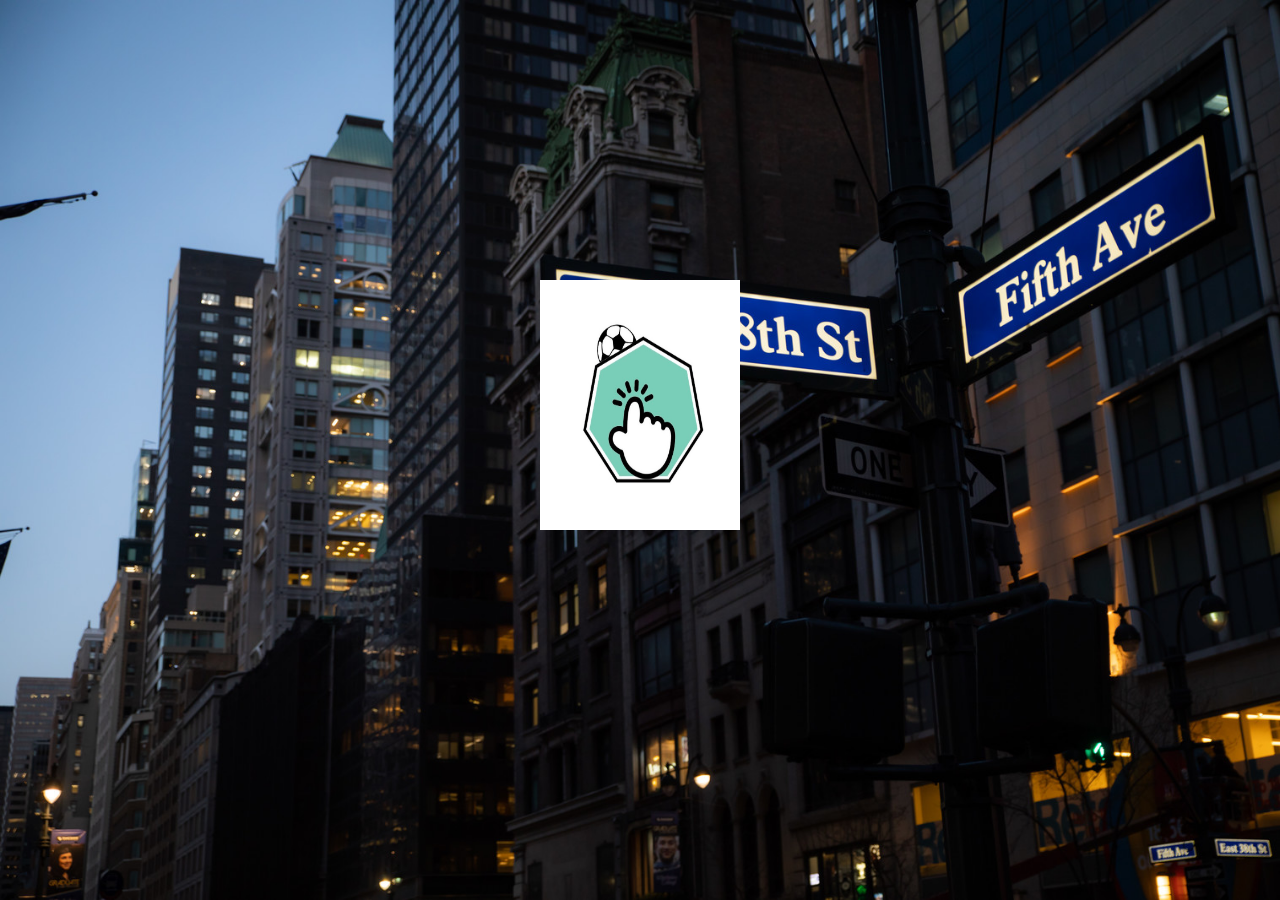
<file: yubitouch_real/index.html>
<!DOCTYPE html>
<html lang="ja">
<head>
<meta charset="UTF-8">
<meta http-equiv="X-UA-Compatible" content="IE=edge">
<title>yubiTouch</title>
<meta name="viewport" content="width=device-width, initial-scale=1">
<meta name="description" content="ここにサイト説明を入れます">
<meta name="keywords" content="キーワード１,キーワード２,キーワード３,キーワード４,キーワード５">
<link rel="stylesheet" href="css/style.css">
<!--[if lt IE 9]>
<script src="https://oss.maxcdn.com/html5shiv/3.7.2/html5shiv.min.js"></script>
<script src="https://oss.maxcdn.com/respond/1.4.2/respond.min.js"></script>
<![endif]-->
</head>

<body class="home">

<!-- <h1 class="logo"><a href="index2.html"><img src="images/logo.png" alt="yubiTouch"></a></h1> -->
<h1 class="logo"><a href="index2.html"><img src="images/logo.jpg" alt="yubiTouch"></a></h1>

</body>
</html>
</file>
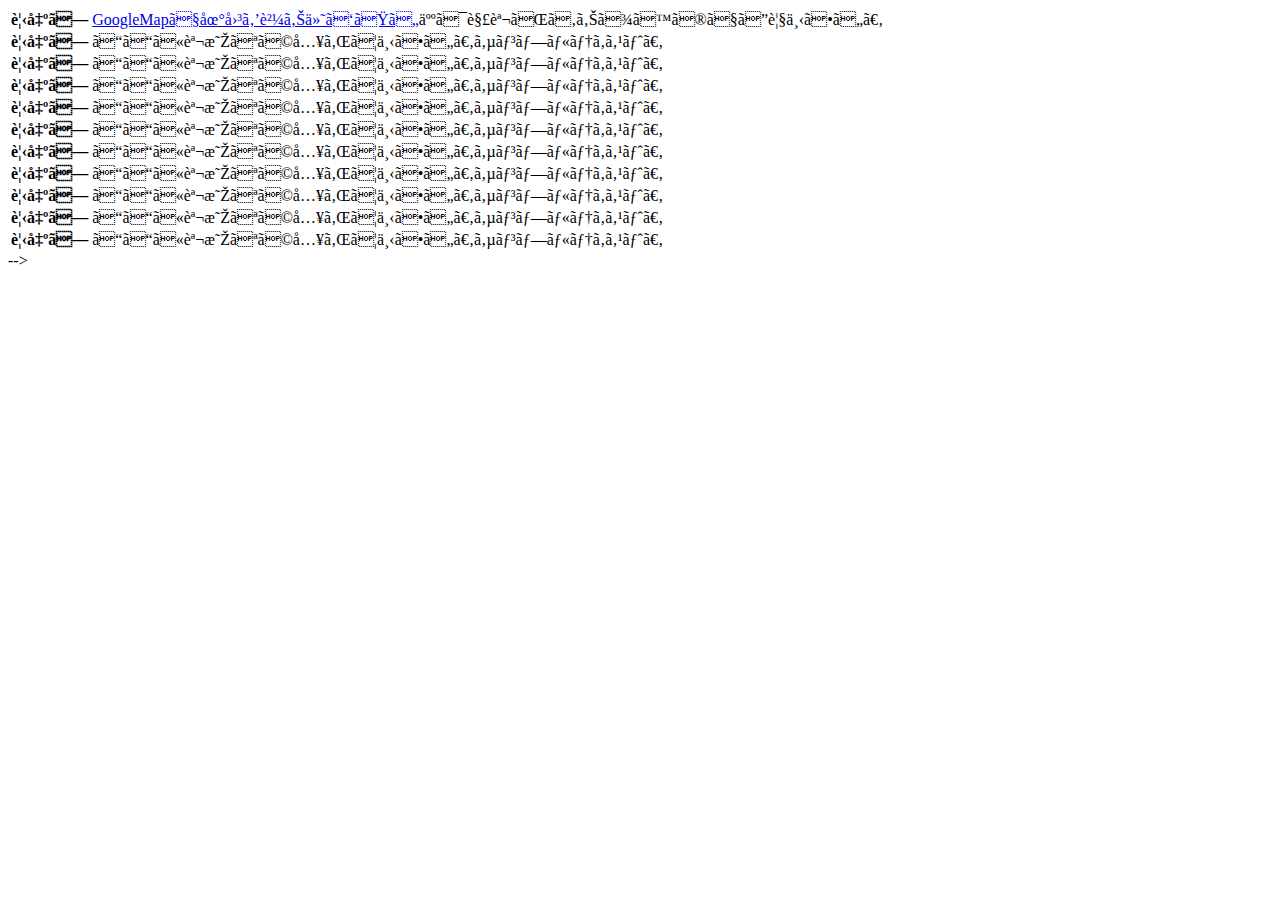
<file: yubitouch_real/access.html>
<!-- <!DOCTYPE html>
<html lang="ja">
<head>
<meta charset="UTF-8">
<meta http-equiv="X-UA-Compatible" content="IE=edge">
<title>企業・ビジネスサイト向け 無料ホームページテンプレート tp_biz51</title>
<meta name="viewport" content="width=device-width, initial-scale=1">
<meta name="description" content="ここにサイト説明を入れます">
<meta name="keywords" content="キーワード１,キーワード２,キーワード３,キーワード４,キーワード５">
<link rel="stylesheet" href="css/style.css">
<script src="js/openclose.js"></script>
<script src="js/fixmenu_pagetop.js"></script>
<!--[if lt IE 9]>
<script src="https://oss.maxcdn.com/html5shiv/3.7.2/html5shiv.min.js"></script>
<script src="https://oss.maxcdn.com/respond/1.4.2/respond.min.js"></script>
<![endif]-->
</head>

<body>


<div id="container">

	<div id="main">
	
	<section>
	
	<h2></h2>
	
	<table class="ta1">
	<tr>
	<th>見出し</th>
	<td><a href="http://template-party.com/file/pickup_googlemap.html" target="_blank">GoogleMapで地図を貼り付けたい</a>人は解説がありますのでご覧下さい。</td>
	</tr>
	<tr>
	<th>見出し</th>
	<td>ここに説明など入れて下さい。サンプルテキスト。</td>
	</tr>
	<tr>
	<th>見出し</th>
	<td>ここに説明など入れて下さい。サンプルテキスト。</td>
	</tr>
	<tr>
	<th>見出し</th>
	<td>ここに説明など入れて下さい。サンプルテキスト。</td>
	</tr>
	<tr>
	<th>見出し</th>
	<td>ここに説明など入れて下さい。サンプルテキスト。</td>
	</tr>
	<tr>
	<th>見出し</th>
	<td>ここに説明など入れて下さい。サンプルテキスト。</td>
	</tr>
	<tr>
	<th>見出し</th>
	<td>ここに説明など入れて下さい。サンプルテキスト。</td>
	</tr>
	<tr>
	<th>見出し</th>
	<td>ここに説明など入れて下さい。サンプルテキスト。</td>
	</tr>
	<tr>
	<th>見出し</th>
	<td>ここに説明など入れて下さい。サンプルテキスト。</td>
	</tr>
	<tr>
	<th>見出し</th>
	<td>ここに説明など入れて下さい。サンプルテキスト。</td>
	</tr>
	<tr>
	<th>見出し</th>
	<td>ここに説明など入れて下さい。サンプルテキスト。</td>
	</tr>
	</table>
	
	</section>
	
	<section id="about">
	
	
	
</body>
</html>  -->
</file>
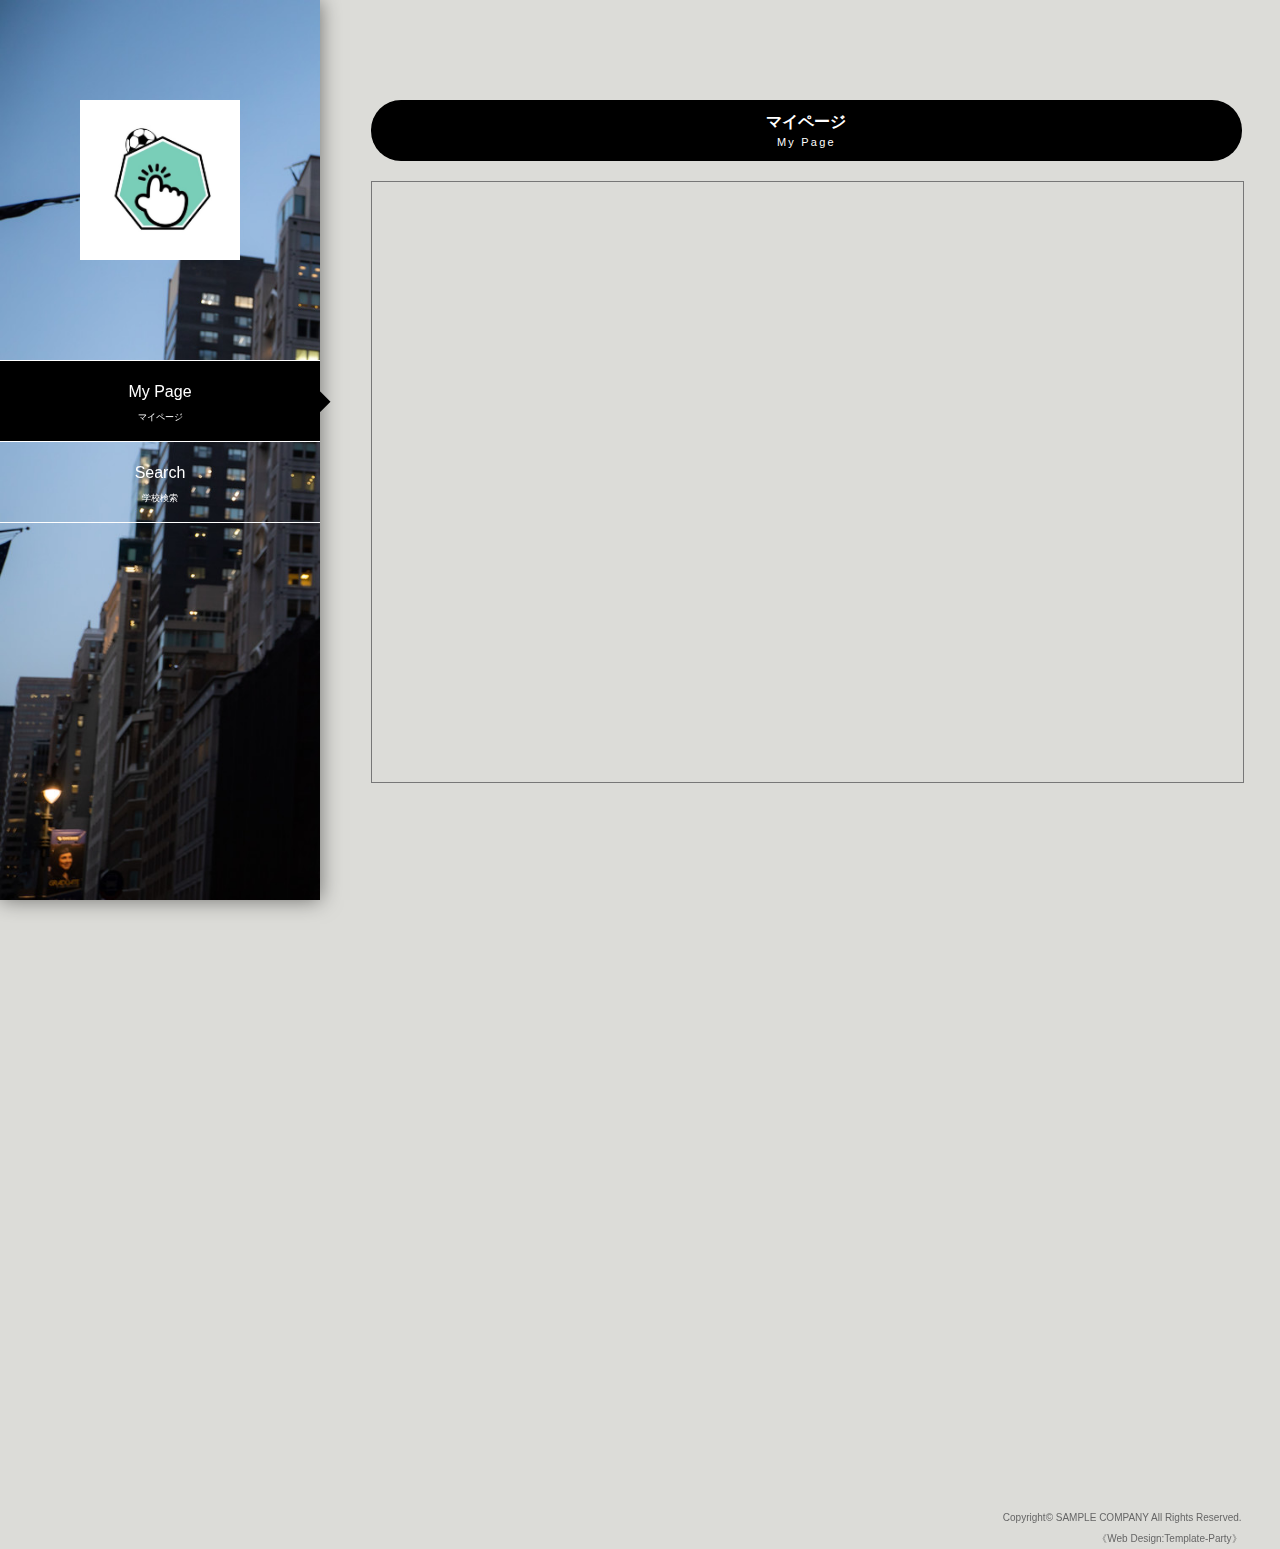
<file: yubitouch_real/index2.html>
<!DOCTYPE html>
<html lang="ja">
<head>
<meta charset="UTF-8">
<meta http-equiv="X-UA-Compatible" content="IE=edge">
<title>yubiTouch</title>
<meta name="viewport" content="width=device-width, initial-scale=1">
<meta name="description" content="ここにサイト説明を入れます">
<meta name="keywords" content="キーワード１,キーワード２,キーワード３,キーワード４,キーワード５">
<link rel="stylesheet" href="css/style.css">
<script src="js/openclose.js"></script>
<script src="js/fixmenu_pagetop.js"></script>


<!--[if lt IE 9]>
<script src="https://oss.maxcdn.com/html5shiv/3.7.2/html5shiv.min.js"></script>
<script src="https://oss.maxcdn.com/respond/1.4.2/respond.min.js"></script>
<![endif]-->
</head>

<body>

<div id="container">

<div id="main">

<section id="new">

<h2>マイページ<span>My Page</span></h2>
<!-- calendar -->
<iframe src="https://calendar.google.com/calendar/embed?height=600&amp;wkst=1&amp;bgcolor=%23ffffff&amp;ctz=Asia%2FTokyo&amp;src=YTMxODUzMzhAZ21haWwuY29t&amp;src=YWRkcmVzc2Jvb2sjY29udGFjdHNAZ3JvdXAudi5jYWxlbmRhci5nb29nbGUuY29t&amp;src=bXNxb2oyNjhvbzJuYWZvamg4Y2VzOGtuYXNAZ3JvdXAuY2FsZW5kYXIuZ29vZ2xlLmNvbQ&amp;src=amEuamFwYW5lc2UjaG9saWRheUBncm91cC52LmNhbGVuZGFyLmdvb2dsZS5jb20&amp;color=%23039BE5&amp;color=%2333B679&amp;color=%237CB342&amp;color=%230B8043&amp;showTitle=0" style="border:solid 1px #777" width="800" height="600" frameborder="0" scrolling="no"></iframe>
<div class="g-calendar">
    <iframe src="https://calendar.google.com/calendar/embedXXXXXXXXXXXXXXXXXXXXXXXXXXXXXXXXXXXXXXXXXXXXXXXXXXXX" style="border-width:0" width="800" height="600" frameborder="0" scrolling="no"></iframe>
</div>
<!-- <p class="r">&raquo;&nbsp;<a href="#">過去ログ</a></p> -->

</section>
<!--/#new-->

<section>

<!-- <h2>あなたの学校のページです<span></span></h2>

<h3>利用規約のご案内</h3> -->
<!-- <p>このテンプレートは、<a href="http://template-party.com/">Template Party</a>にて無料配布している『企業・ビジネスサイト向け 無料ホームページテンプレート tp_biz51』です。必ずダウンロード先のサイトの<a href="http://template-party.com/read.html">利用規約</a>をご一読の上でご利用下さい。</p>
<p><strong class="color1">■HP最下部の著作表示『Web Design:Template-Party』は無断で削除しないで下さい。</strong><br>
わざと見えなく加工する事も禁止です。</p>
<p><strong class="color1">■下部の著作を外したい場合は</strong><br>
<a href="http://template-party.com/">Template-Party</a>の<a href="http://template-party.com/member.html">ライセンス契約</a>を行う事でHP下部の著作を外す事ができます。</p>
<h3>テンプレートに梱包されているjavascriptファイル（jsファイル）について</h3>
<p>当テンプレートに梱包されているjavascriptファイルは全て<a href="http://www.crytus.co.jp/">有限会社クリタス様</a>提供のものです。jsファイルは改変せずにご利用下さい。<br>
また、当サイトのテンプレート「以外」に使いたいなど、「プログラムのみ」を使う場合は<a href="http://template-party.com/free_program/openclose_license.html">こちらの規約</a>をお守り下さい。</p> -->

<!-- <h3>当テンプレートの詳しい使い方は</h3>
<p><a href="about.html#about">こちらをご覧下さい。</a></p> -->

</section>

</div>
<!--/#main-->

<div id="sub">

<h1 class="logo"><a href="index.html"><img src="images/logo.jpg" alt="Logo"></a></h1>

<!--PC用（801px以上端末）メニュー-->
<nav id="menubar">
<ul>
<li class="current"><a href="index2.html">My Page<span>マイページ</span></a></li>
<li><a href="about.html">Search<span>学校検索</span></a></li>
<!-- <li><a href="works.html">Works<span>業務内容</span></a></li>
<li><a href="access.html">Access<span>アクセスマップ</span></a></li> -->
<!-- <li><a href="recruit.html">Recruit<span>やる気のあるスタッフ募集！</span></a></li> -->
</ul>
</nav>

</div>
<!--/#sub-->

<!--PC用（800px以下端末）環境でのみ表示させるブロック-->

<div id="sh-sub">

<h1 class="logo"><a href="index.html"><img src="images/logo.jpg" alt="yubiTouch"></a></h1>

<!--PC用（800px以下端末）メニュー-->
<ul id="menubar-s">
<li class="current"><a href="index2.html">My PageMy Page<span>マイページ</span></a></li>
<li><a href="about.html">Search<span>学校検索</span></a></li>
<!-- <li><a href="works.html">Works<span>業務内容</span></a></li> -->
<!-- <li><a href="access.html">Access<span>アクセスマップ</span></a></li>
<li><a href="recruit.html">Recruit<span>やる気のあるスタッフ募集！</span></a></li> -->
</ul>

</div>
/#sh-sub 
<footer>
<small>Copyright&copy; <a href="index.html">SAMPLE COMPANY</a> All Rights Reserved.</small>
<span class="pr"><a href="http://template-party.com/" target="_blank">《Web Design:Template-Party》</a></span>
</footer>

</div>
<!--/#container-->

<!--ページの上部に戻る「↑」ボタン-->
<p class="nav-fix-pos-pagetop"><a href="#">↑</a></p>

<!--メニュー開閉ボタン-->
<div id="menubar_hdr" class="close"></div>
<!--メニューの開閉処理条件設定　800px以下-->
<script>
if (OCwindowWidth() <= 800) {
	open_close("menubar_hdr", "menubar-s");
}
</script>

</body>
</html>
</file>
<file: yubitouch_real/css/style.css>
@charset "utf-8";

/*全端末（PC・タブレット・スマホ）共通設定
------------------------------------------------------------------------------------------------------------------------------------------------------*/

/*全体の設定
---------------------------------------------------------------------------*/
body,html {width: 100%;height: 100%;}
body {
	margin: 0px;
	padding: 0px;
	color: #666;	/*全体の文字色*/
	font-family:"ヒラギノ角ゴ Pro W3", "Hiragino Kaku Gothic Pro", "メイリオ", Meiryo, Osaka, "ＭＳ Ｐゴシック", "MS PGothic", sans-serif;	/*フォント種類*/
	font-size: 16px;	/*文字サイズ*/
	line-height: 2;		/*行間*/
	background: #dcdcd8;	/*背景色*/
	-webkit-text-size-adjust: none;
}
h1,h2,h3,h4,h5,p,ul,ol,li,dl,dt,dd,form,figure,form {margin: 0px;padding: 0px;font-size: 100%;}
ul {list-style-type: none;}
ol {padding-left: 40px;padding-bottom: 15px;}
img {border: none;max-width: 100%;height: auto;vertical-align: middle;}
table {border-collapse:collapse;font-size: 100%;border-spacing: 0;}
iframe {width: 100%;}

/*リンク（全般）設定
---------------------------------------------------------------------------*/
a {
	color: #666;		/*リンクテキストの色*/
	transition: 0.4s;	/*マウスオン時の移り変わるまでの時間設定。0.4秒。*/
}
a:hover {
	color: #265daa;			/*マウスオン時の文字色*/
	text-decoration: none;	/*マウスオン時に下線を消す設定。残したいならこの１行削除。*/
}

/*トップページ（※index.html）の設定
---------------------------------------------------------------------------*/
body.home {
	background: url(../images/mainimg.jpg) no-repeat left center;	/*背景画像の設定（古いブラウザ用）*/
	background: url(../images/mainimg.jpg) no-repeat left center / cover;	/*背景画像の設定*/
}
/*ロゴ*/
body.home .logo {
	background:none;	/*背景色*/
	text-align: center;	/*ロゴ画像の配置を左右の中央に*/
	padding: 10px;		/*ブロック内の余白*/
	position: relative;	/*下の配置場所を指定する為に必要なスタイル*/
	top: 30%;			/*上から43%の場所に配置*/
	animation-name: home-logo;	/*下のアニメーションで指定しているkeyframesの名前（@keyframes home-logo）*/
	animation-duration: 0.2S;	/*アニメーションの実行時間。0.2秒。*/
	animation-fill-mode: both;
	animation-delay: 1s;	/*１秒遅れてアニメーションをスタートさせる*/
}
body.home .logo img {
	width: 200px;	/*ロゴ画像の幅*/
	height: 250px;
}
/*ロゴのアニメーション*/
@keyframes home-logo {
0% {opacity: 0;transform: scaleY(0);}
100% {opacity: 1;transform: scaleY(1)}
}

/*container。サイト全体を囲むブロック
---------------------------------------------------------------------------*/
#container {
	max-width: 1500px;	/*最大幅の制限。これ以上広がらない。*/
}

/*mainブロック
---------------------------------------------------------------------------*/
#main {
	float: right;	/*右に回り込み*/
	width: 68%;		/*ブロックの幅*/
	margin-top: 100px;	/*上に空けるブロックの外側へのスペース*/
	margin-right: 3%;	/*右に空けるブロックの外側へのスペース*/
}
/*mainブロック内のh2(見出し)タグ*/
#main h2 {
	clear: both;
	margin-bottom: 20px;	/*見出しの下に空けるスペース*/
	text-align: center;		/*文字を中央に*/
	background: #000;		/*背景色*/
	color: #fff;			/*文字色*/
	border-radius: 30px;	/*角丸のサイズ*/
	line-height: 1.5;		/*行間*/
	padding: 10px 30px;		/*上下、左右へのブロック内の余白*/
}
/*mainブロック内のh3(見出し)タグ*/
#main h3 {
	clear: both;
	margin-bottom: 20px;	/*見出しの下に空けるスペース*/
	text-align: center;		/*文字を中央に*/
	border-radius: 30px;	/*角丸のサイズ*/
	border: 2px solid #000;	/*枠線の幅、線種、色*/
	color: #000;			/*文字色*/
	line-height: 1.5;		/*行間*/
	padding: 2px 30px;		/*上下、左右へのブロック内の余白*/
}
/*h2タグとh3タグ内のspanタグ*/
#main h2 span, #main h3 span {
	display: block;
	font-weight: normal;	/*見出しのデフォルトの太字を標準にする設定*/
	font-size: 11px;	/*文字サイズを少し小さめに*/
	letter-spacing: 0.2em;	/*文字間隔を少し広めに*/
}
/*mainブロック内のp(段落)タグ設定*/
#main p {
	padding: 0px 20px 15px;	/*上、左右、下への余白*/
}
#main h2 + p,
#main h3 + p {
	margin-top: -10px;
}
/*mainブロック内のsectin間のスペース*/
#main section + section {
	margin-top: 50px;
}

/*listブロック（works.html内で使用）
---------------------------------------------------------------------------*/
/*ブロック単位の設定*/
.list {
	position: relative;overflow: hidden;
	float: left;	/*左に回り込み*/
	width: 30%;		/*幅*/
	box-shadow: 2px 2px 5px rgba(0,0,0,0.1);	/*ボックスの影。右へ、下へ、広げる幅。0,0,0は黒の事で0.1は10%色がついた状態の事。*/
	line-height: 1.4;	/*行間を少し狭く。デフォルトの値は冒頭の「body」にあります。*/
	margin-left: 2.5%;	/*左に空けるボックスの外側へのスペース。左右間の余白になります。*/
	margin-bottom: 20px;	/*下に空けるボックスの外側へのスペース。上下間の余白になります。*/
	background: #fff;	/*背景色*/
	height: 300px;	/*下の「.list a」のheightの数字と合わせる*/
}
.list a {
	position: relative;overflow: hidden;text-decoration: none;display: block;
	height: 300px;	/*上のの「.list」のheightの数字と合わせる*/
}
/*マウスオン時のlistブロック*/
.list a:hover {
	background: #000;	/*背景色*/
	color: #fff;		/*文字色*/
}
/*リンクを設定した際に出るボックス内の「→」マーク*/
.list a::after {
	content: "→";	/*このテキストを表示させます。変更しても構いませんが機種依存文字は化けるので使わないように。*/
	display: inline-block;text-align: center;
	width: 15px;	/*幅*/
	line-height: 15px;	/*高さ*/
	position: absolute;
	right: 10px;	/*listブロックに対して右から10pxの場所に配置*/
	bottom: 10px;	/*listブロックに対して下から10pxの場所に配置*/
	font-size: 10px;	/*文字サイズ*/
	background: #000;	/*背景色*/
	color: #fff;		/*文字色*/
}
/*「→」マークのマウスオン時*/
.list a:hover::after {
	background: #fff;	/*背景色*/
	color: #000;		/*文字色*/
}
/*listブロック内のh4タグとpタグ共通設定*/
.list h4, .list p {
	padding: 0 !important;
	margin: 0 !important;
}
/*listブロック内のh4タグ*/
.list h4 {
	color: #000;	/*文字色*/
	padding: 10px !important;	/*余白*/
}
/*マウスオン時のh4タグ*/
.list a:hover h4 {
	color: #fff;	/*文字色*/
}
/*listブロック内のpタグ*/
.list p {
	font-size: 11px;	/*文字サイズ*/
	padding: 0 10px 10px !important;	/*上、左右、下への余白*/
}

/*subブロック
---------------------------------------------------------------------------*/
#sub {
	float: left;	/*左に回り込み*/
	width: 25%;		/*ブロックの幅*/
	max-width: 375px;	/*最大幅の制限。これ以上広くならない。*/
	height: 100%;	/*高さ*/
	background: url(../images/mainimg.jpg) no-repeat left center;	/*背景画像の読み込み（古いブラウザ用）*/
	background: url(../images/mainimg.jpg) no-repeat left center / cover;	/*背景画像の読み込み*/
	text-align: center;	/*ブロック内を中央に*/
	position: fixed;	/*画面をスクロールしても固定させる指定*/
	box-shadow: 0px 0px 20px rgba(0,0,0,0.5);	/*ブロックの影。右に、下に、広げる幅、0,0,0は黒の事で0.5は50%色が出た状態。*/
}
/*subブロックのロゴ*/
#sub .logo {
	width: 50%;	/*ロゴ画像の幅*/
	margin: 100px auto;	/*上下、左右へとるスペース*/
}

/*メインメニュー
---------------------------------------------------------------------------*/
/*メニューブロック*/
#menubar {
	border-top: 1px solid #fff;	/*上の線の幅、線種、色*/
}
/*メニュー１個あたりの設定*/
#menubar li {
	border-bottom: 1px solid #fff;	/*下の線の幅、線種、色*/
}
#menubar li a {
	display:  block;text-decoration: none;
	color: #fff;	/*文字色*/
	padding: 15px 5px;	/*上下、左右へのメニュー内の余白*/
	position: relative;	/*下の「■」を配置指定する為に必要なスタイル*/
}
/*説明表記（飾り文字）*/
#menubar li a span {
	display: block;
	font-size: 9px;	/*文字サイズ*/
}
/*マウスオン時と、現在表示中メニューの設定*/
#menubar li a:hover, #menubar li.current a {
	background: #000;	/*背景色*/
}
/*現在表示中のメニューの右側に出る矢印マーク*/
#menubar li.current a::after {
	display: block;
	content: "■";	/*このテキストを表示させています。変更してもOKですが機種依存文字は化けるので使わないで下さい。*/
	color: #000;	/*文字色*/
	font-size: 30px;	/*サイズ*/
	position: absolute;
	right: -10px;	/*上で「position:relative」を指定している「#menubar li a」ブロックに対して右から-10pxの場所に配置*/
	top: 10px;		/*上で「position:relative」を指定している「#menubar li a」ブロックに対して上から10pxの場所に配置*/
	transform: rotate(45deg);	/*45度回転させる*/
}
/*スマホ用メニューを表示させない*/
#menubar-s {display: none;}
/*３本バーアイコンを表示させない*/
#menubar_hdr {display: none;}

/*footerブロック
---------------------------------------------------------------------------*/
footer {
	clear: both;
	text-align: right;	/*右寄せ*/
	padding-top: 50px;	/*上に空ける余白*/
	padding-right: 3%;	/*右に空ける余白*/
	font-size: 12px;	/*文字サイズ*/
}
footer a {text-decoration: none;}
footer .pr {display: block;}

/*「更新情報・お知らせ」ブロック
---------------------------------------------------------------------------*/
/*見出しを含まないお知らせブロック*/
#new dl {
	padding: 0 30px;
}
/*日付設定*/
#new dt {
	float: left;
	width: 9em;		/*幅*/
	letter-spacing: 0.1em;
}
/*記事設定*/
#new dd {
	padding-left: 9em;
}

/*テーブル（ta1）
---------------------------------------------------------------------------*/
/*ta1設定*/
/*　Googleカレンダー埋め込み  */

.g-calendar {
    text-align:center;
    }

/* .g-calendar iframe {
    width:300%;
    max-width:300px;
    height:300px;
    } */

/* @media (min-width: 768px) {
    
.g-calendar iframe {
    height:600px;
    }
        
} */
.ta1 {
	width: 100%;
	margin: 0 auto 20px;
}
.ta1, .ta1 td, .ta1 th {
	border: 1px solid #999;	/*テーブルの枠線の幅、線種、色*/
	background: #fff;	/*背景色*/
	padding: 10px 15px;	/*ボックス内の余白*/
	word-break: break-all;
}
/*テーブル１行目に入った見出し部分*/
.ta1 th.tamidashi {
	width: auto;
	text-align: left;	/*左よせ*/
	background: #eee;	/*背景色*/
}
/*ta1の左側ボックス*/
.ta1 th {
	width: 140px;	/*幅*/
	text-align: center;	/*センタリング*/
	font-weight: normal;
}
/*左側ボックスに画像を入れた場合の設定*/
.ta1 th img {
	width: 100%;
}

/*ページの上部に戻る「↑」ボタン
---------------------------------------------------------------------------*/
@keyframes scroll {
0% {opacity: 0;}
100% {opacity: 1;}
}
/*通常時のボタンは非表示*/
body .nav-fix-pos-pagetop a {
	display: none;
}
/*fixmenu_pagetop.jsで設定している設定値になったら出現するボタンスタイル*/
body.is-fixed-pagetop .nav-fix-pos-pagetop a {
	display: block;text-decoration: none;text-align: center;
	width: 50px;	/*ボタンの幅*/
	line-height: 50px;	/*ボタンの高さ*/
	z-index: 100;
	position: fixed;
	bottom: 20px;	/*ウィンドウの下から20pxの場所に配置*/
	right: 1%;		/*ウィンドウの右から1%の場所に配置*/
	background: #000;	/*背景色（古いブラウザ用）*/
	background: rgba(0,0,0,0.6);	/*背景色。0,0,0は黒の事で0.6は60%色がついた状態。*/
	color: #fff;	/*文字色*/
	border-radius: 50%;	/*角丸指定。50%にすると円形になる。四角形がいいならこの１行削除。*/
	animation-name: scroll;	/*上のアニメーションで指定しているkeyframesの名前（scroll）*/
	animation-duration: 1S;	/*アニメーションの実行時間*/
	animation-fill-mode: forwards;	/*アニメーションの完了後、最後のキーフレームを維持する*/
}
/*マウスオン時の背景色*/
body.is-fixed-pagetop .nav-fix-pos-pagetop a:hover {
	background: #999;
}

/*トップページのNEWアイコン
---------------------------------------------------------------------------*/
.newicon {
	background: #F00;	/*背景色*/
	color: #FFF;		/*文字色*/
	font-size: 70%;		/*文字サイズ*/
	line-height: 1.5;
	padding: 2px 5px;
	border-radius: 2px;
	margin: 5px 5px;
	vertical-align: text-top;
}

/*その他
---------------------------------------------------------------------------*/
.look {background: #c3b5a2;background: rgba(0,0,0,0.1);padding: 5px 10px;border-radius: 4px;}
.mb15,.mb1em {margin-bottom: 15px !important;}
.mb30 {margin-bottom: 30px !important;}
.mb50 {margin-bottom: 50px !important;}
.p0 {padding:0 !important;}
.clear {clear: both;}
ul.disc {padding: 0em 25px 15px;list-style: disc;}
.color1, .color1 a {color: #265daa !important;}
.pr {font-size: 10px;}
.wl {width: 96%;}
.ws {width: 50%;}
.c {text-align: center;}
.r {text-align: right;}
.l {text-align: left;}
.fl {float: left;}
.fr {float: right;}
.big1 {font-size: 50px;}
.mini1 {font-size: 11px;display: inline-block;line-height: 1.5;}
.sh {display: none;}
#sh-sub {display: none;}



/*画面幅が801px以上、かつ、高さが650px以下の場合の設定。
左メニューが650px以下になると切れて見えなくなるので、固定からスクロール表示に切り替えます。
------------------------------------------------------------------------------------------------------------------------------------------------------*/
@media screen and (min-width:801px) and (max-height:650px){

/*subブロック
---------------------------------------------------------------------------*/
#sub {
	position: absolute;	/*固定からスクロール表示に変更*/
	height: auto;
}

}



/*画面幅800px以下の設定
------------------------------------------------------------------------------------------------------------------------------------------------------*/
@media screen and (max-width:800px){

/*メインメニュー
---------------------------------------------------------------------------*/
/*アニメーションのフレーム設定。全100コマアニメーションだと思って下さい。
透明(opacity: 0;)から色をつける(opacity: 1;)までの指定。*/
@keyframes menubar {
	0% {opacity: 0;}
	100% {opacity: 1;}
}
/*スマホ用メニューブロック*/
#menubar-s {
	display: block;overflow: hidden;
	position: fixed;z-index: 50;
	top: 70px;
	width: 100%;
	background: rgba(0,0,0,0.8);	/*背景色*/
	border-top: 1px solid #fff;		/*上の線の幅、線種、色*/
	animation-name: menubar;		/*上のkeyframesの名前*/
	animation-duration: 0.5s;	/*アニメーションの実行時間。0.5秒。*/
	animation-fill-mode: both;	/*待機中は最初のキーフレームを、完了後は最後のキーフレームを維持*/
}
/*メニュー１個あたりの設定*/
#menubar-s li a {
	display: block;text-decoration: none;
	padding: 10px 15px;	/*メニュー内の余白。上下、左右。*/
	border-bottom: 1px solid #fff;	/*下の線の幅、線種、色*/
	color: #fff;	/*文字色*/
	font-size: 20px;
}
/*説明表記（飾り文字）*/
#menubar-s li a span {
	display: block;
	font-size: 12px;	/*文字サイズ*/
	color: #999;	/*文字色*/
}
/*PC用メニューを非表示にする*/
#menubar {display: none;}

/*３本バーアイコン設定
---------------------------------------------------------------------------*/
/*３本バーブロック*/
#menubar_hdr {
	display: block;
	position: fixed;z-index: 50;
	top: 10px;		/*上から10pxの場所に配置*/
	right: 10px;	/*右から10pxの場所に配置*/
	border: 1px solid #fff;	/*枠線の幅、線種、色*/
}
/*アイコン共通設定*/
#menubar_hdr.close,
#menubar_hdr.open {
	width: 50px;	/*幅*/
	height: 50px;	/*高さ*/
}
/*三本バーアイコン*/
#menubar_hdr.close {
	background: url(../images/icon_menu.png) no-repeat center top/50px;	/*背景画像の読み込み、画像の上半分（３本マーク）を表示。幅は50px。*/
}
/*閉じるアイコン*/
#menubar_hdr.open {
	background: url(../images/icon_menu.png) no-repeat center bottom/50px;	/*背景画像の読み込み、画像の下半分（×マーク）を表示。幅は50px。*/
}

/*mainブロック
---------------------------------------------------------------------------*/
#main {
	float: none;
	margin: 100px 3% 0;
	width: auto;
}

/*subブロック
---------------------------------------------------------------------------*/
#sub {
	display: none;
}

/*小さな端末用(800px以下)で表示させるブロック
---------------------------------------------------------------------------*/
#sh-sub {
	display: block;	/*非表示から表示に切り替える*/
	position: fixed;
	top: 0px;	/*上から0pxの場所に配置*/
	height: 70px;	/*ブロックの高さ*/
	width: 100%;	/*ブロックの幅*/
	background: #000;	/*背景色*/
}
/*ロゴ画像*/
#sh-sub .logo img {
	width: 300px;
	margin: 20px 4%;
}

/*その他
---------------------------------------------------------------------------*/
body.s-n #sub,body.s-n #footermenu,.m-n {display: none;}
.big1 {font-size: 24px;}
.fl {float: none;}
.fr {float: none;}
.sh {display:block;}
.pc {display:none;}

}



/*画面を横向きにした場合の高さが500px以下の場合の設定。メニューを２列にします。
------------------------------------------------------------------------------------------------------------------------------------------------------*/
@media screen and (orientation: landscape) and (max-height:500px){

/*メインメニュー
---------------------------------------------------------------------------*/
/*メニュー１個あたりの設定*/
#menubar-s li a {
	float: left;		/*左に回り込み*/
	width: 40%;			/*幅*/
	margin-left: 4%;	/*メニューの左側に空けるスペース*/
	line-height: 1.2;	/*行間*/
}

}



/*画面幅480px以下の設定
------------------------------------------------------------------------------------------------------------------------------------------------------*/
@media screen and (max-width:480px){

/*全体の設定
---------------------------------------------------------------------------*/
body {
	font-size: 12px;	/*文字サイズ*/
	line-height: 1.5;	/*行間*/
}

/*小さな端末用(800px以下)で表示させるブロック
---------------------------------------------------------------------------*/
/*ロゴ画像*/
#sh-sub .logo img {
	width: 200px;
	margin-top: 25px;
}

/*mainコンテンツ
---------------------------------------------------------------------------*/
/*段落タグ設定*/
#main p {
	padding: 0px 10px 15px;	/*上、左右、下への余白*/
}
/*mainブロック内のsectin間のスペース*/
#main section + section {
	margin-top: 30px;
}

/*listブロック（works.html内で使用）
---------------------------------------------------------------------------*/
/*ブロック単位の設定*/
.list {
	float: none;
	width: auto;
	height: auto;
}
.list a {
	height: auto;
}
/*画像の設定*/
.list figure {
	float: left;	/*左に回り込み*/
	width: 35%;		/*幅*/
	margin-right: 10px;	/*画像の右側に空けるスペース*/
}

/*トップページ内「更新情報・お知らせ」ブロック
---------------------------------------------------------------------------*/
/*見出しを含まないお知らせブロック*/
#new dl {
	padding: 0 10px;
}

/*テーブル（ta1）
---------------------------------------------------------------------------*/
/*ta1設定*/
.ta1, .ta1 td, .ta1 th {
	padding: 5px;	/*ボックス内の余白*/
}
/*ta1の左側ボックス*/
.ta1 th {
	width: 100px;
}

/*その他
---------------------------------------------------------------------------*/
.ws,.wl {width: 94%;}
.big1 {font-size: 16px;}

}
</file>
